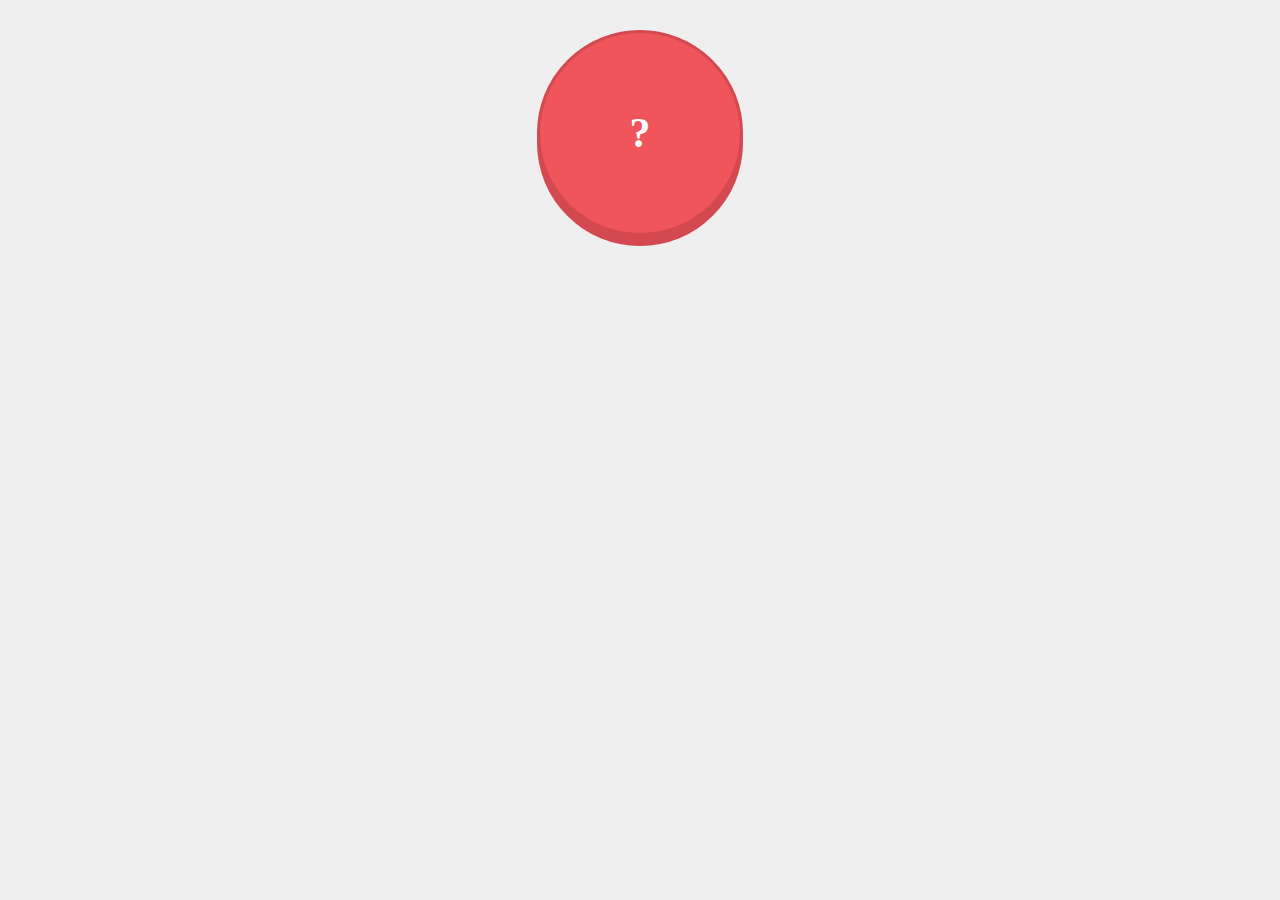
<file: omikuzi/index.html>
<!DOCTYPE html>
<html lang="ja">
<head>
  <meta charset="UTF-8">
  <title>おみくじ</title>
  <link rel="stylesheet" href="css/styles.css">
</head>

<body>
  <div id="btn">
    ?
  </div>

  <script src="js/main.js"></script>

  </script>
</body>

</html>
</file>
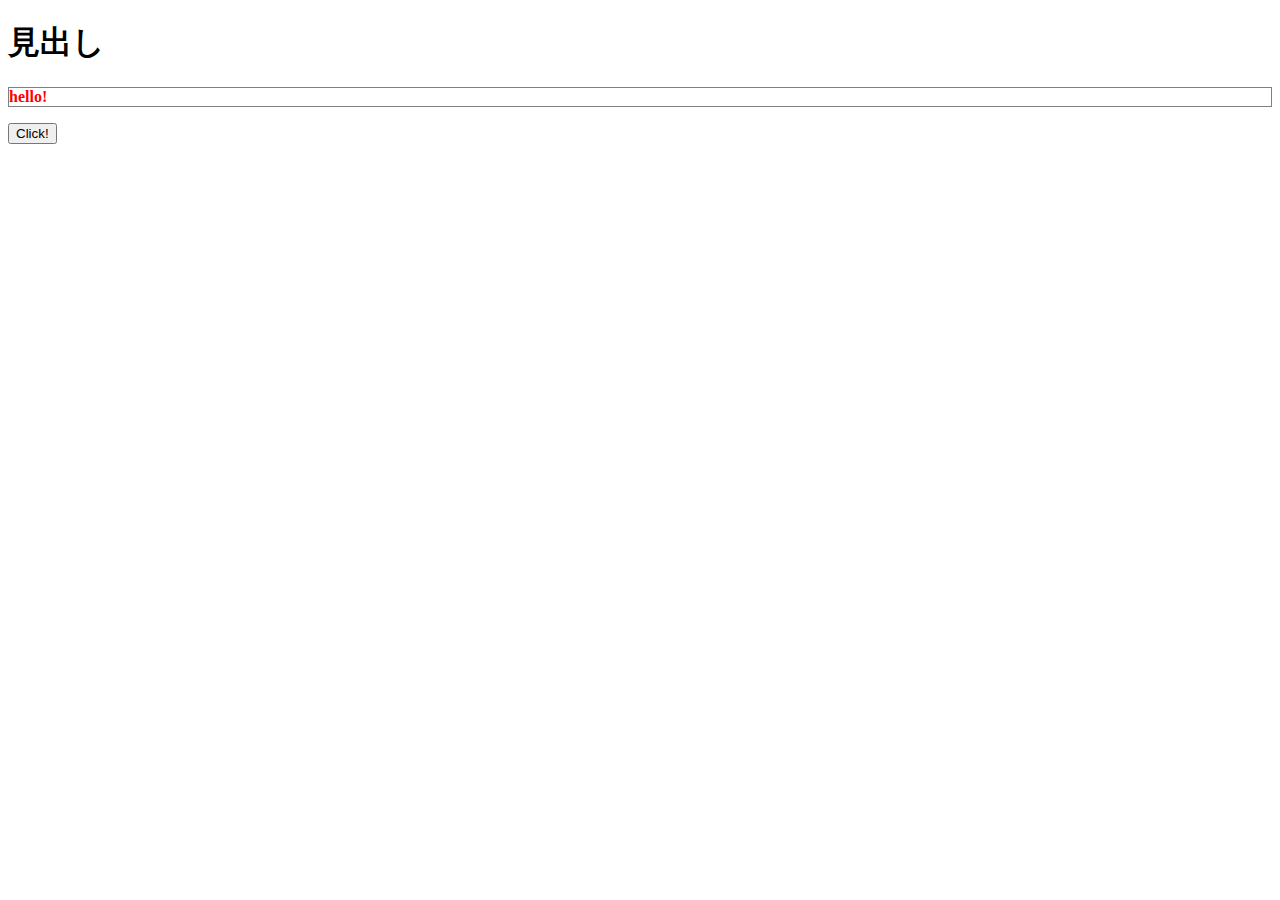
<file: lesson22-24.html>
<!DOCTYPE html>
<html lang="ja">
<head>
  <meta charset="UTF-8">
  <title>lesson16～</title>
<style>
  .myStyle {
    font-weight: bold;
    border: 1px solid gray;
  }
</style>
</head>

<body>
<h1>見出し</h1>
<p id="msg">こんにちは！</p>
<button id="add">Click!</button>
  <script type="text/javascript">
var e = document.getElementById("msg");//IDを取得
e.textContent = "hello!"; //テキストを書き換える
e.style.color ="red";
e.className ="myStyle";

document.getElementById("add").addEventListener("click", function() {
  var greet = document.createElement("p")
      text = document.createTextNode("hello world");
  document.body.appendChild(greet).appendChild(text);
})
  </script>
</body>

</html>
</file>
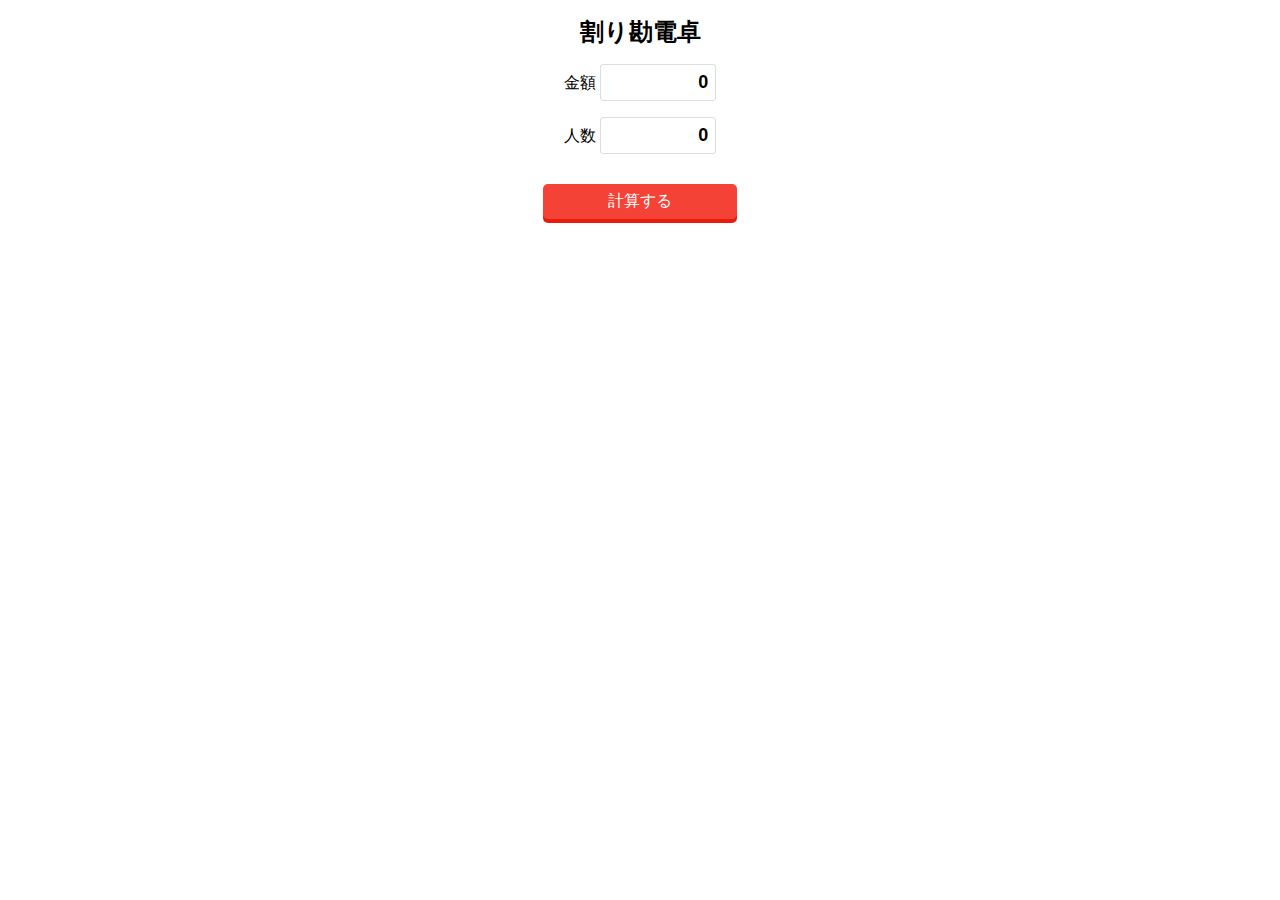
<file: warikan.html>
<!DOCTYPE html>
<html lang="ja">
<head>
  <meta charset="UTF-8">
  <title>割り勘電卓</title>
  <style>
    body {
      font-size: 16px;
      text-align: center;
      font-family: Arial, sans-serif;
    }

    h1 {
      font-size: 24px;
    }

    input[type="text"] {
      padding: 7px;
      border: 1px solid #ddd;
      border-radius: 3px;
      width: 100px;
      font-weight: bold;
      font-size: 18px;
      text-align: right;
    }

    #btn {
      margin: 30px auto;
      width: 180px;
      border-radius: 5px;
      box-shadow: 0 4px 0 #e91b0c;
      background: #f44336;
      color: #fff;
      cursor: pointer;
      padding: 7px;
    }

    #btn:hover {
      opacity: 0.8;
    }
  </style>
</head>
<body>
  <h1>割り勘電卓</h1>
  <p>金額 <input type="text" id="price" value="0"></p>
  <p>人数 <input type="text" id="num" value="0"></p>
  <div id="btn">
    計算する
  </div>
  <p id="result"></p>

  <script>
    (function() {
      'use strict';

      var priceForm = document.getElementById('price');
      var numForm = document.getElementById('num');
      var btn = document.getElementById('btn');
      var result = document.getElementById('result');

    priceForm.addEventListener('click', function() {
      this.select();
    });
    numForm.addEventListener('click', function() {
      this.select();
    });

    btn.addEventListener('click', function() {
      var price = priceForm.value;
      var num = numForm.value;
      var x1, x2, y1, y2;
      var unit = 100;

      if (price.match(/^[1-9][0-9]*$/) && num.match(/^[1-9][0-9]*$/)) {
        //ok
        //result.innerHTML ='OK!';
        if (price % num === 0) {
          result.innerHTML = '一人 ' + (price / num) + '円ちょうどです！';
      } else {
        //result.innerHTML = 'something
        x1 = Math.floor(price / num / unit) * unit;
        y1 = price - (x1 * num);
        x2 = Math.ceil(price / num / unit) * unit
        y2 = Math.abs(price - (x2 * num));
        result.innerHTML =
        '一人 ' + x1 + '円だと ' + y1 + ' 円足りません。 <br>' +
        '一人 ' + x2 + '円だと ' + y2 + '円余ります。';
      }
      } else {
        //error
        result.innerHTML ='入力された値に誤りがあります。';
      }
    });

    })();
  </script>
</body>

</html>
</file>
<file: omikuzi/css/styles.css>
@charset "UTF-8";

body {
  background: #efefef;
}

#btn {
  margin: 30px auto 0;
  width: 200px;
  height: 200px;
  border-radius: 50%;
  background: #ef454a;
  text-align: center;
  line-height: 200px;
  color: #fff;
  font-size: 42px;
  font-weight: bold;
  cursor: pointer;
  opacity: 0.9;
  box-shadow: 0 10px 0 #d1383e;
  border: 3px solid #d1383e;
  user-select: none;
}

#btn:hover {
  opacity: 1;
}

#btn.pushed {
  margin-top: 36px;
  box-shadow: 0 4px 0 #d1383e;
}
</file>
